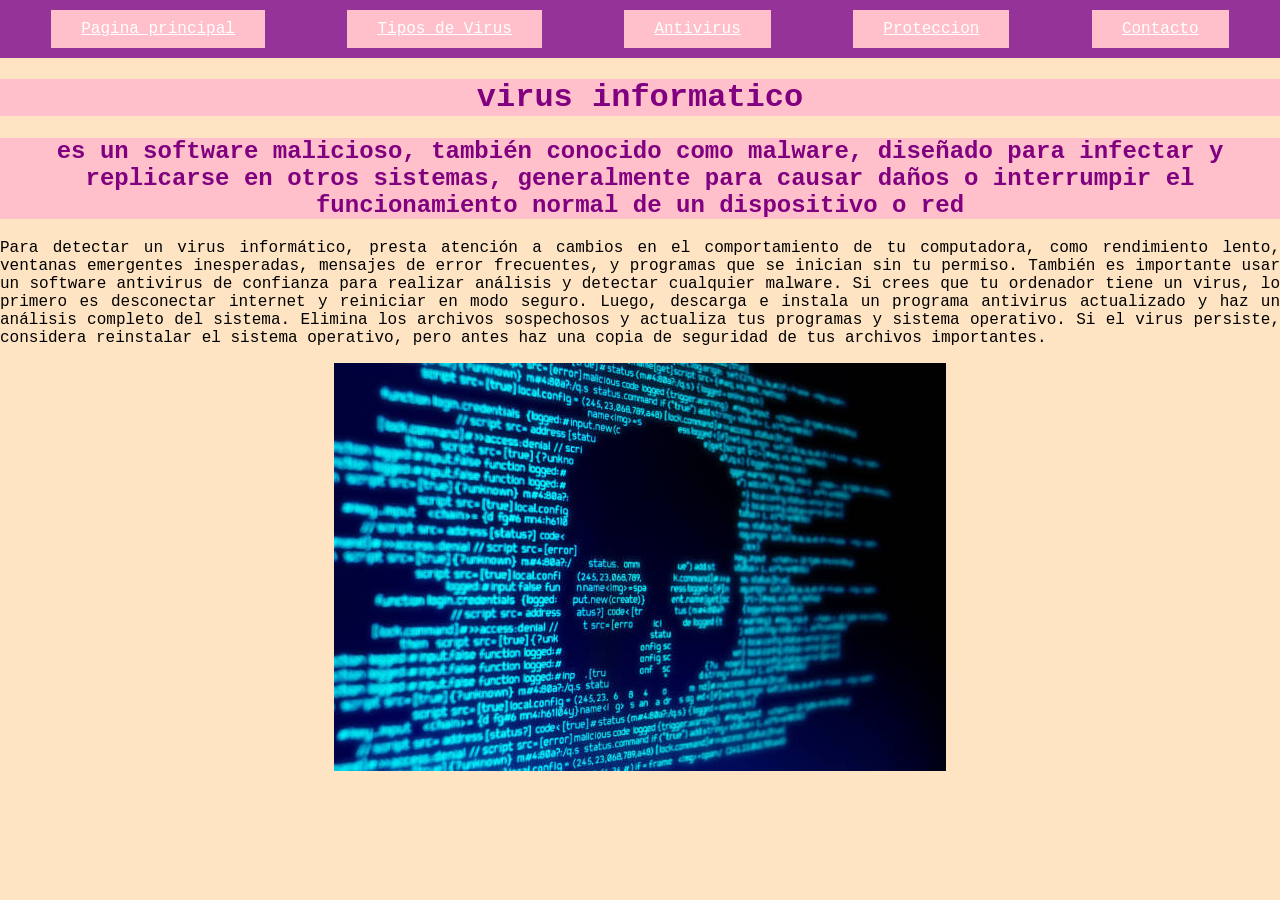
<file: index.html>
<!DOCTYPE html>
<html lang="en">
<head>
    <meta charset="UTF-8">
    <meta http-equiv="X-UA-Compatible" content="IE=edge">
    <meta name="viewport" content="width=device-width, initial-scale=1.0">
    <title>virus informatico</title>
    <link rel="stylesheet" href="estilos.css">
    <style>
       h1{color: purple;}
       h2{color: purple;}

    </style>
</head>
<body>
    <nav>
        <a href="index.html" class="nav-enlace">Pagina principal</a>
        <a href="pagina2.html" class="nav-enlace">Tipos de Virus</a>
        <a href="pagina3.html" class="nav-enlace">Antivirus</a>
        <a href="pagina4.html" class="nav-enlace">Proteccion</a>
        <a href="pagina5.html" class="nav-enlace">Contacto</a>
     </nav>
   <h1 style="background-color: pink;"> <center> virus informatico </center></h1>
   <h2 style="background-color: pink;"> <center>es un software malicioso, también conocido como malware, diseñado para infectar y replicarse en otros sistemas, generalmente para causar daños o interrumpir el funcionamiento normal de un dispositivo o red</center></h2>  
<div>
    <p>
        Para detectar un virus informático, presta atención a cambios en el comportamiento de tu computadora, como rendimiento lento, ventanas emergentes inesperadas, mensajes de error frecuentes, y programas que se inician sin tu permiso. También es importante usar un software antivirus de confianza para realizar análisis y detectar cualquier malware.
        Si crees que tu ordenador tiene un virus, lo primero es desconectar internet y reiniciar en modo seguro. Luego, descarga e instala un programa antivirus actualizado y haz un análisis completo del sistema. Elimina los archivos sospechosos y actualiza tus programas y sistema operativo. Si el virus persiste, considera reinstalar el sistema operativo, pero antes haz una copia de seguridad de tus archivos importantes. 
    </p>
    <p><center><img src="imagen.jpg" alt=""></center></p>

    
</div>

    
</body>

</html>
</file>
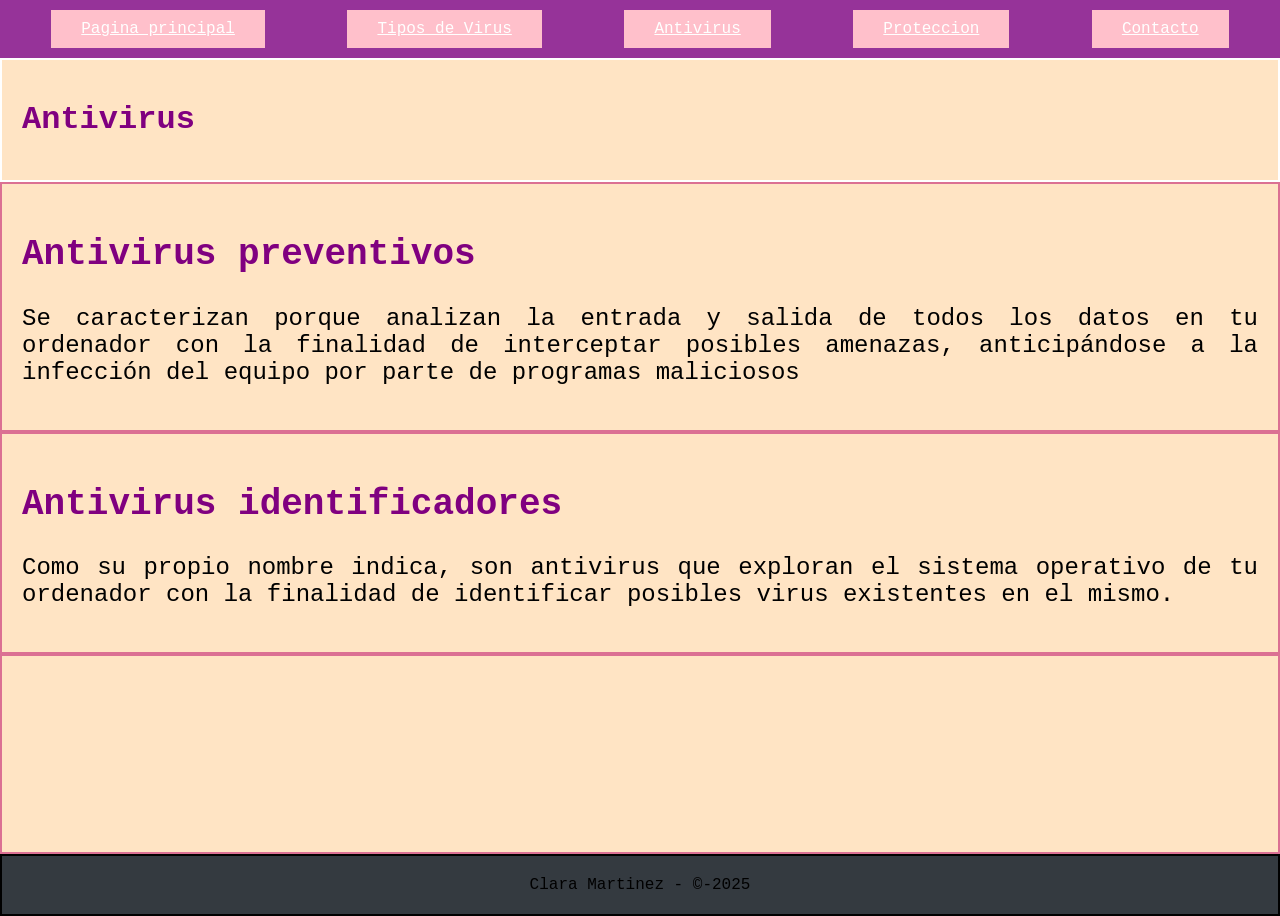
<file: pagina3.html>
<!DOCTYPE html>
<html lang="en">
<head>
    <meta charset="UTF-8">
    <meta name="viewport" content="width=device-width, initial-scale=1.0">
    <title>Antivirus</title>
    <link rel="stylesheet" href="estilos.css">
</head>
<body>
    <nav>
        <a href="index.html" class="nav-enlace">Pagina principal</a>
        <a href="pagina2.html" class="nav-enlace">Tipos de Virus</a>
        <a href="pagina3.html" class="nav-enlace">Antivirus</a>
        <a href="pagina4.html" class="nav-enlace">Proteccion</a>
        <a href="pagina5.html" class="nav-enlace">Contacto</a>
     </nav>
    <header>
        <h1>Antivirus</h1>
    </header>
    <section>
        <div class="container">
        <div class="columna-izquierda">
         <h2> Antivirus preventivos</h2>
       </div>
       <div class="columna-derecha">
          <p> Se caracterizan porque analizan la entrada y salida de todos los datos en tu ordenador con la finalidad de interceptar posibles amenazas, anticipándose a la infección del equipo por parte de programas maliciosos
        </p>
       </div>
     </div>
    </section>
    <section>
        <div class="container">
            <div class="columna-izquierda">
                <h2>Antivirus identificadores</h2>
            </div>
            <div class="columna-derecha">
            <p> Como su propio nombre indica, son antivirus que exploran el sistema operativo de tu ordenador con la finalidad de identificar posibles virus existentes en el mismo. </p>
            </div>
        </div>
    </section>
    <section>
        <div class="container">
            <div class="columna-izquierda">
                <h2></h2>
            </div>
            <div class="columna-derecha">
                <p> </p>
            </div>
        </div>
       
    </section>
    <footer>
        <center> Clara Martinez - &copy;-2025</center>
    </footer>
    
</body>

</html>
</file>
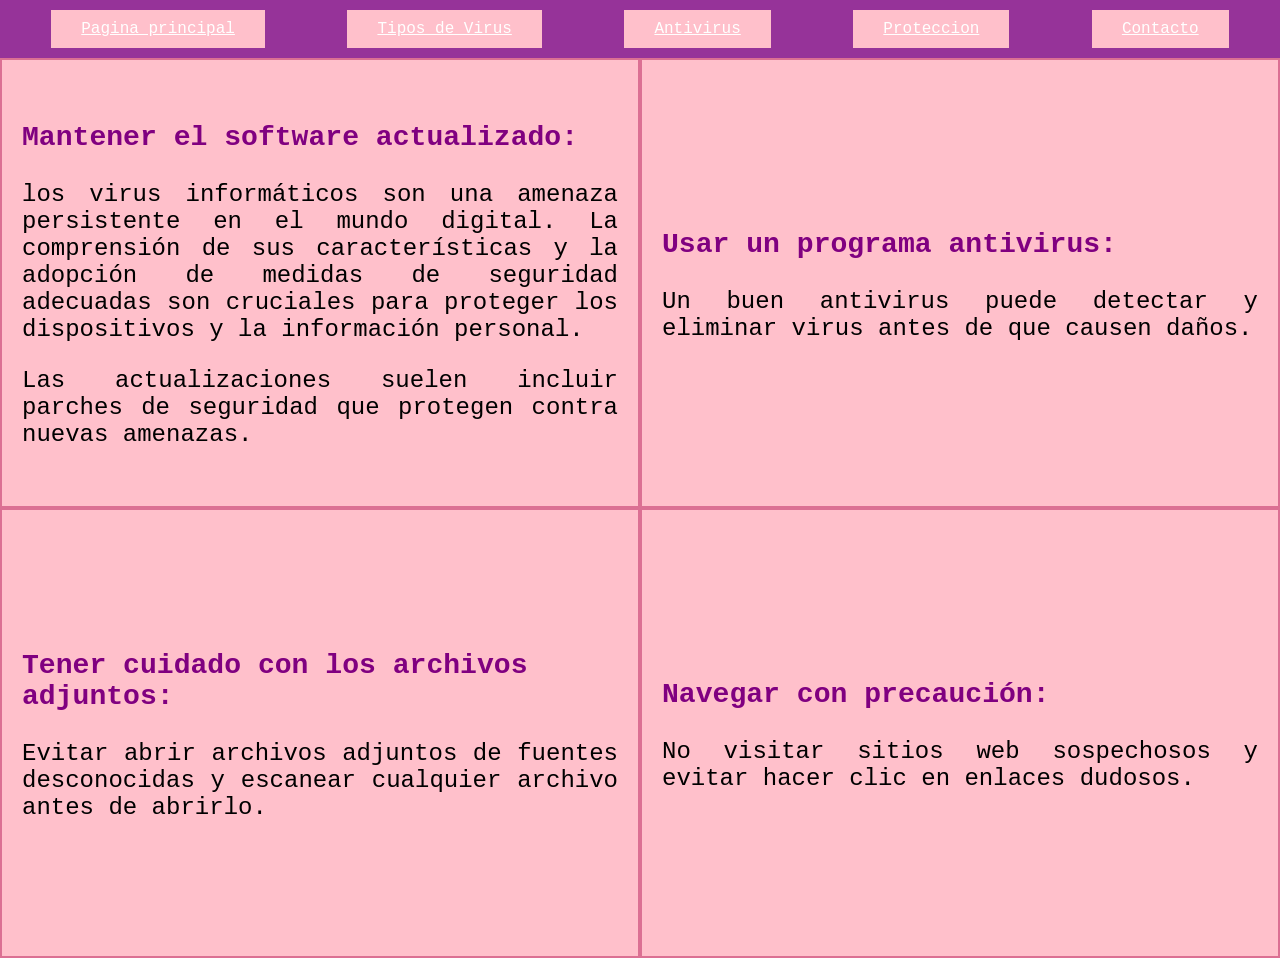
<file: pagina4.html>
<!DOCTYPE html>
<html lang="en">
<head>
    <meta charset="UTF-8">
    <meta http-equiv="X-UA-Compatible" content="IE=edge">
    <meta name="viewport" content="width=device-width, initial-scale=1.0">
    <title>Cómo protegerse de los virus informáticos</title>
    <link rel="stylesheet" href="estilos.css">
</head>
<body>
  <nav>
        <a href="index.html" class="nav-enlace">Pagina principal</a>
        <a href="pagina2.html" class="nav-enlace">Tipos de Virus</a>
        <a href="pagina3.html" class="nav-enlace">Antivirus</a>
        <a href="pagina4.html" class="nav-enlace">Proteccion</a>
        <a href="pagina5.html" class="nav-enlace">Contacto</a>
     </nav>  
  <div class="grid">
                   
        <section class="s1">
          <div class="container">
            <div class="columna-izquierda">
            <h3>Mantener el software actualizado:</h3>
            <p>los virus informáticos son una amenaza persistente en el mundo digital.
              La comprensión de sus características y la adopción de medidas de seguridad adecuadas son cruciales para proteger los dispositivos y la información personal. </p>
            </div>
            <div class="columna-derecha">
                <p>Las actualizaciones suelen incluir parches de seguridad que protegen contra nuevas amenazas.  </p>
            </div>
          </div>
        </section>
        <section class="s2">
            <div class="container">
            <div class="columna-izquierda">
            <h3>Usar un programa antivirus:</h3>
            </div>
            <div class="columna-derecha">
                <p>Un buen antivirus puede detectar y eliminar virus antes de que causen daños.  </p>
            </div>
          </div>

        </section>
        <section class="s3">
            <div class="container">
            <div class="columna-izquierda">
            <h3>Tener cuidado con los archivos adjuntos:</h3>
            </div>
            <div class="columna-derecha">
                <p>Evitar abrir archivos adjuntos de fuentes desconocidas y escanear cualquier archivo antes de abrirlo.   </p>
            </div>
          </div>
        </section>
        <section class="s4">
            <div class="container">
            <div class="columna-izquierda">
            <h3>Navegar con precaución:</h3>
            </div>
            <div class="columna-derecha">
                <p>No visitar sitios web sospechosos y evitar hacer clic en enlaces dudosos.   </p>
            </div>
          </div>
        </section>
</div>
</body>

</html>
</file>
<file: estilos.css>
body{ background-color: bisque;
    margin: 0;
    padding: 0;
    font-family:'Courier New', Courier, monospace
    }
    p{
    font-family: 'Courier New', Courier, monospace;
    text-align: justify;
    }
    h1{ color: purple;
    font-family:'Courier New', Courier, monospace
    }
    h2{
        color: purple;
    font-family:'Courier New', Courier, monospace
    }
    h3{
        color:purple;
    font-family:'Courier New', Courier, monospace
    }
    ul{ color: bisque;
    font-family: 'Courier New', Courier, monospace;
    }
    ol{color:rgb(0, 0, 0);
    font-family:'Courier New', Courier, monospace;
    }
.nav-enlace{
      background-color: pink;
      color: white;
      padding: 10px 30px;
 }
 .nav-enlace:hover{
          background-color: rgb(174, 151, 238);
 }
nav{
          background-color: rgb(150, 51, 153);
          padding: 10px;
          display: flex;
          justify-content: space-around;
}
header, section, footer {
          padding: 20px;
      color: rgb(0, 0, 0);
}
 header{
border: 2px solid #ffffff;
background-color: bisque;
}
section {
 border: 2px solid #ccc;
 background-color: bisque;
 min-height: 200px;
}
footer{
          border: 2px solid #000000;
          background-color: #343a40;
          text-align: center;
}
.grid{
        display: grid;
        grid-template-columns: 1fr 1fr;
        grid-template-rows: 1fr 1fr;
        height: 100vh;
    }
section{
        border: 2px solid palevioletred;
        padding: 20px;
        box-sizing: border-box;
        display: flex;
        align-items: center;
        justify-content: center;
        font-size: 1.5rem;
}
.s1{ background-color: pink;} 
.s2{ background-color: pink;}
.s3{ background-color: pink;}
.s4{ background-color: pink;}
</file>
